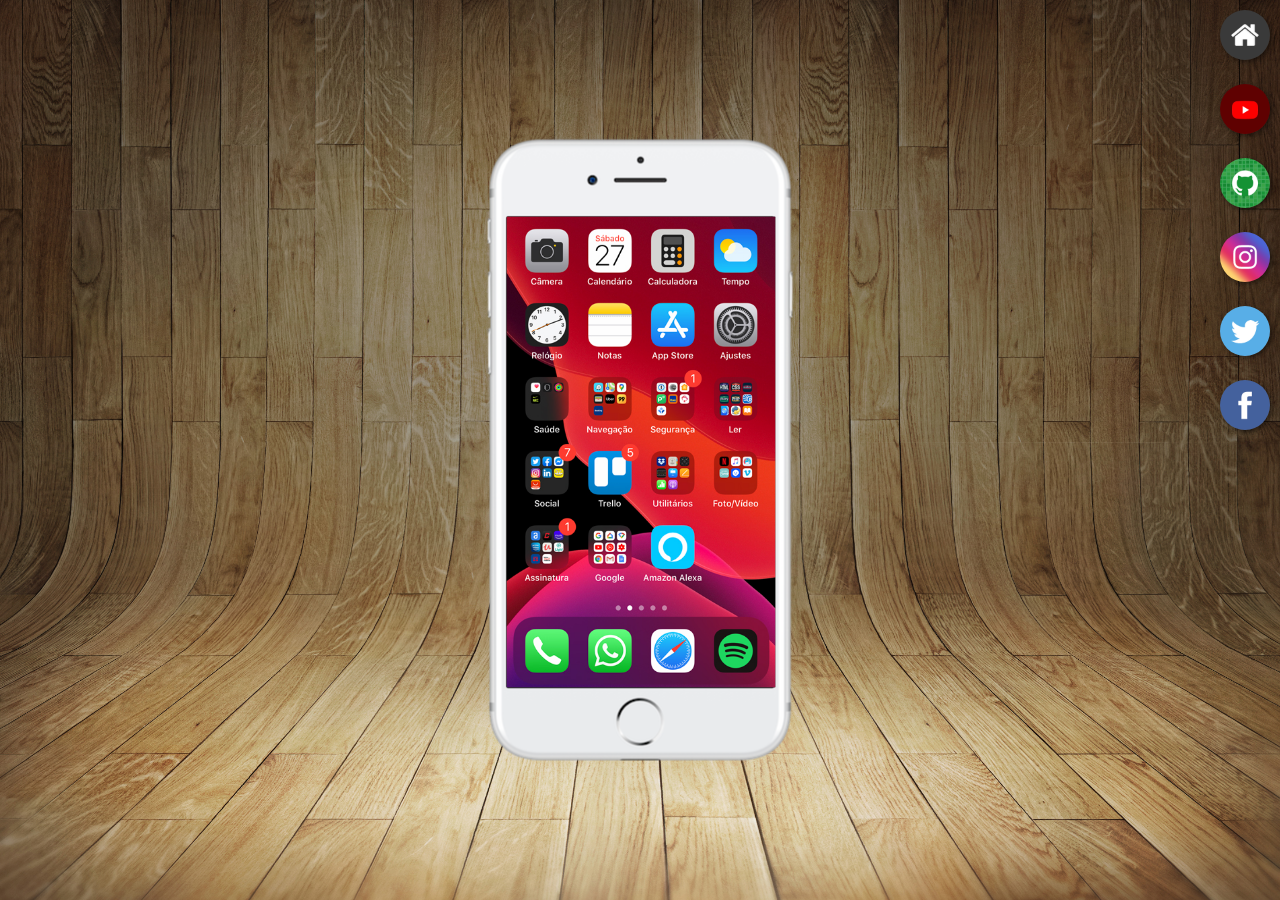
<file: index.html>
<!DOCTYPE html>
<html lang="pt-br">
<head>
    <meta charset="UTF-8">
    <meta name="viewport" content="width=device-width, initial-scale=1.0">
    <link rel="shortcut icon" href="favicon.ico" type="image/x-icon">
    <link rel="stylesheet" href="ESTILOS/style.css">
    <title>Projeto redes sociais</title>


   
</head>
<body>
   <main>
    <section id="telefone">
<iframe src="home.html" name="tela" id="tela" frameborder="0"></iframe>
    </section>

    <section id="redes-sociais">
<a href="home.html" target="tela"><img src="logo-home.jpg" alt="home"></a><br>
<a href="youtube.html" target="tela"><img src="logo-youtube.jpg" alt="Youtube"></a><br>
<a href="github.html" target="tela"><img src="logo-github.jpg" alt="github"></a><br>
<a href="#" target="tela"><img src="logo-instagram.jpg" alt="instagram"></a><br>
<a href="#" target="tela"><img src="logo-twitter.jpg" alt="twitter"></a><br>
<a href="#" target="tela"><img src="logo-facebook.jpg" alt=""></a>
    </section>
   </main>
</body>
</html>
</file>
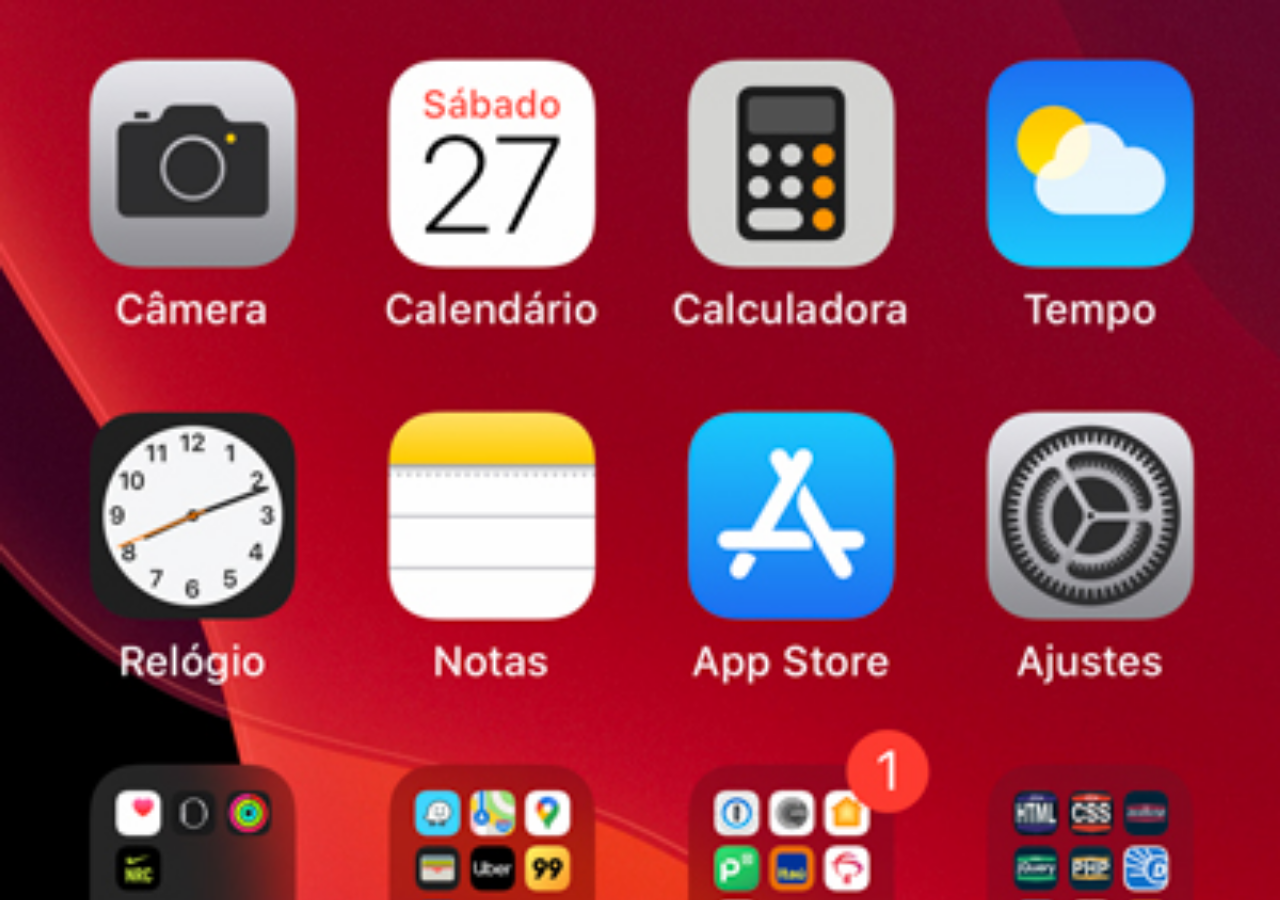
<file: home.html>
<!DOCTYPE html>
<html lang="pt-br">
<head>
    <meta charset="UTF-8">
    <meta name="viewport" content="width=device-width, initial-scale=1.0">
    <title>home</title>
</head>
<body>
    <style>
*{margin: 0px;
padding: 0px;}

body{width: 100vw;
height: 100vh;
background: black url(./tela-home.jpg) no-repeat top center ; 
background-size: cover;}
    </style>
</body>
</html>
</file>
<file: ESTILOS/style.css>
@charset "UTF-8";

*{
    margin: 0px;
    padding: 0px;
    font-family: Arial, Helvetica, sans-serif;
}

html,body{
    height: 100vh;
    width: 100vw;
    background-color: black;
}

body{
    background: url('../fundo-madeira.jpg')no-repeat top center;
    background-size: cover;
    
}

main{height: 100vh;
position: relative;


section#telefone{
    position: absolute;
    top: 50%;
    left: 50%;
    transform: translate(-50%,-50%);
    height: 627px;
    width: 311px;
    background-color: blue;
    background: url(../frame-iphone.png)
    no-repeat;
    
    iframe#tela{position: relative;
    top: 80px;
left: 22px;
width: 269px;
height: 471px;}
    
}
section#redes-sociais{text-align: right;}

section#redes-sociais img { 
    width: 50px;
   margin: 10px;
   border-radius: 50%;
   box-shadow: 2px 2px 5px rgba(0, 0, 0, 0.479);
   box-sizing: border-box;
}
section#redes-sociais img:hover{border: 2px solid white;
transform: translate(-3px,-3px);
box-shadow: 5px 5px 10px black;
transition: transform 0.5s;}
</file>
